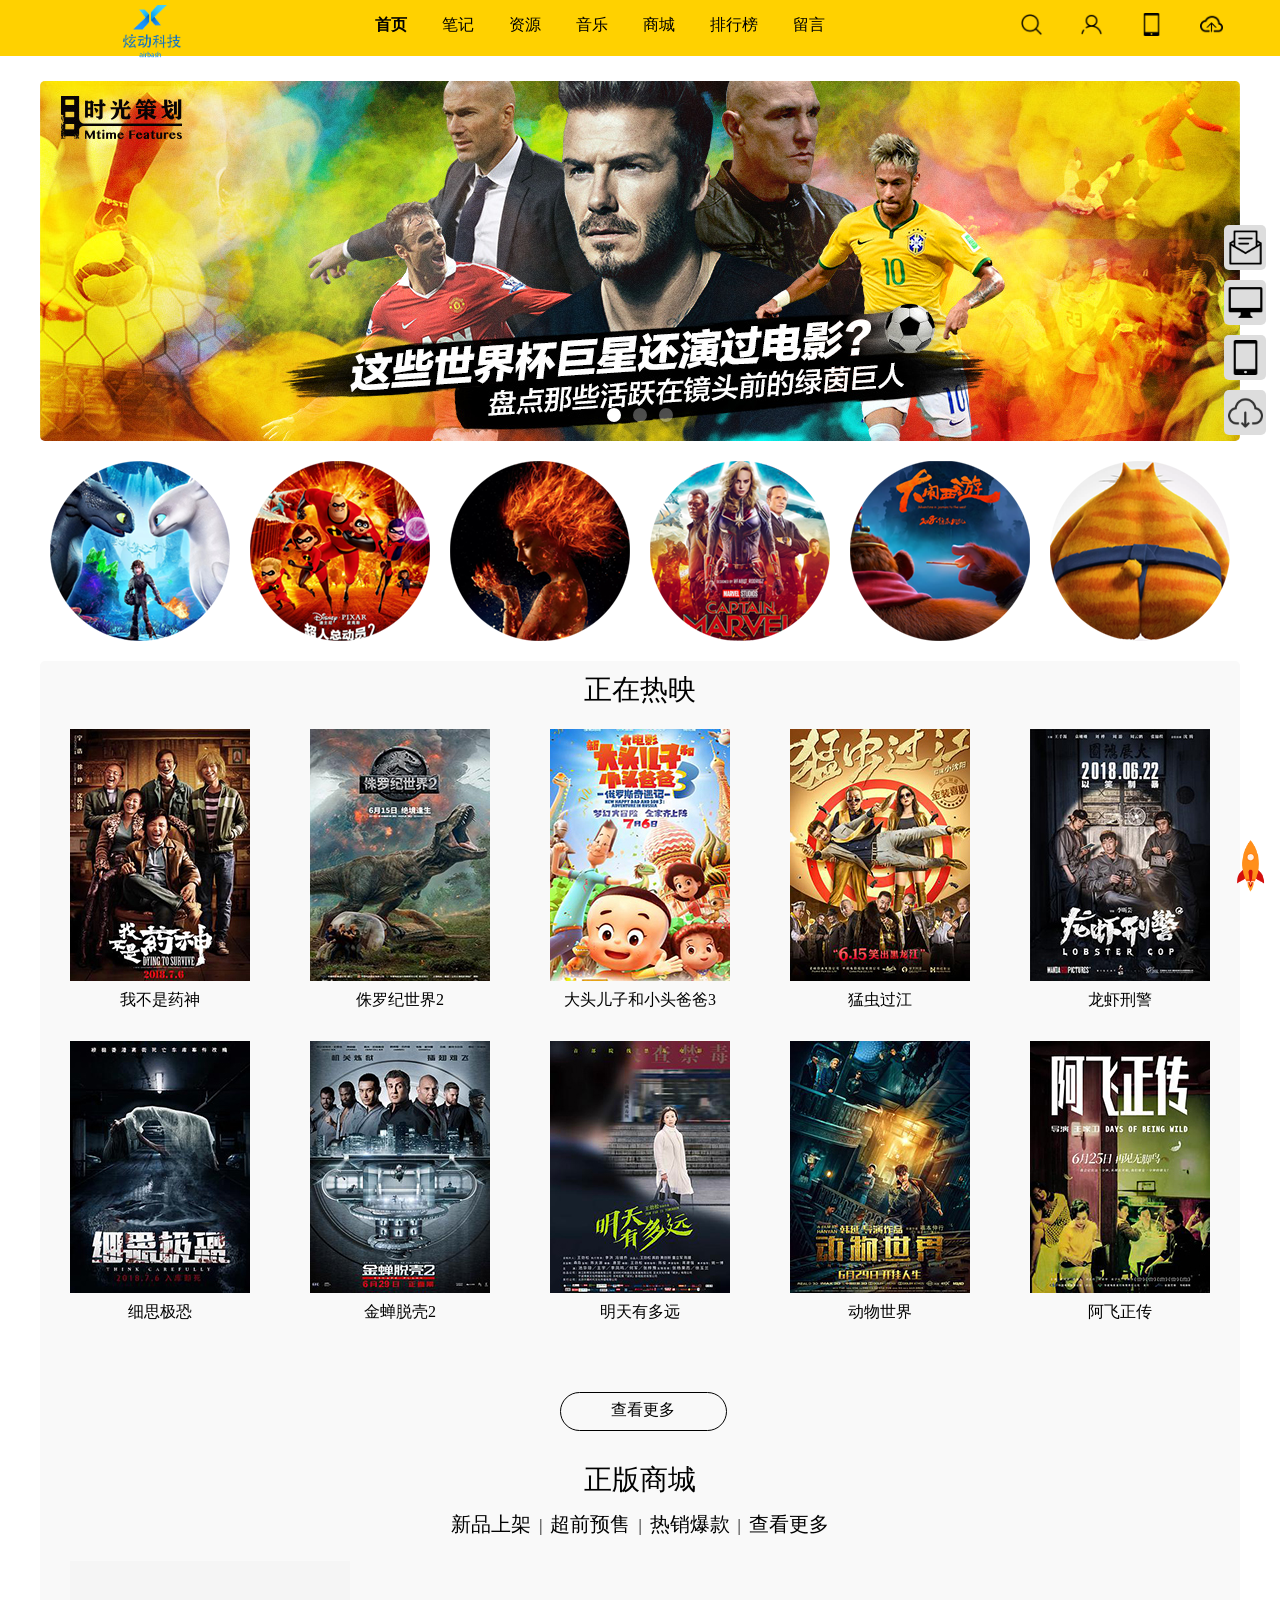
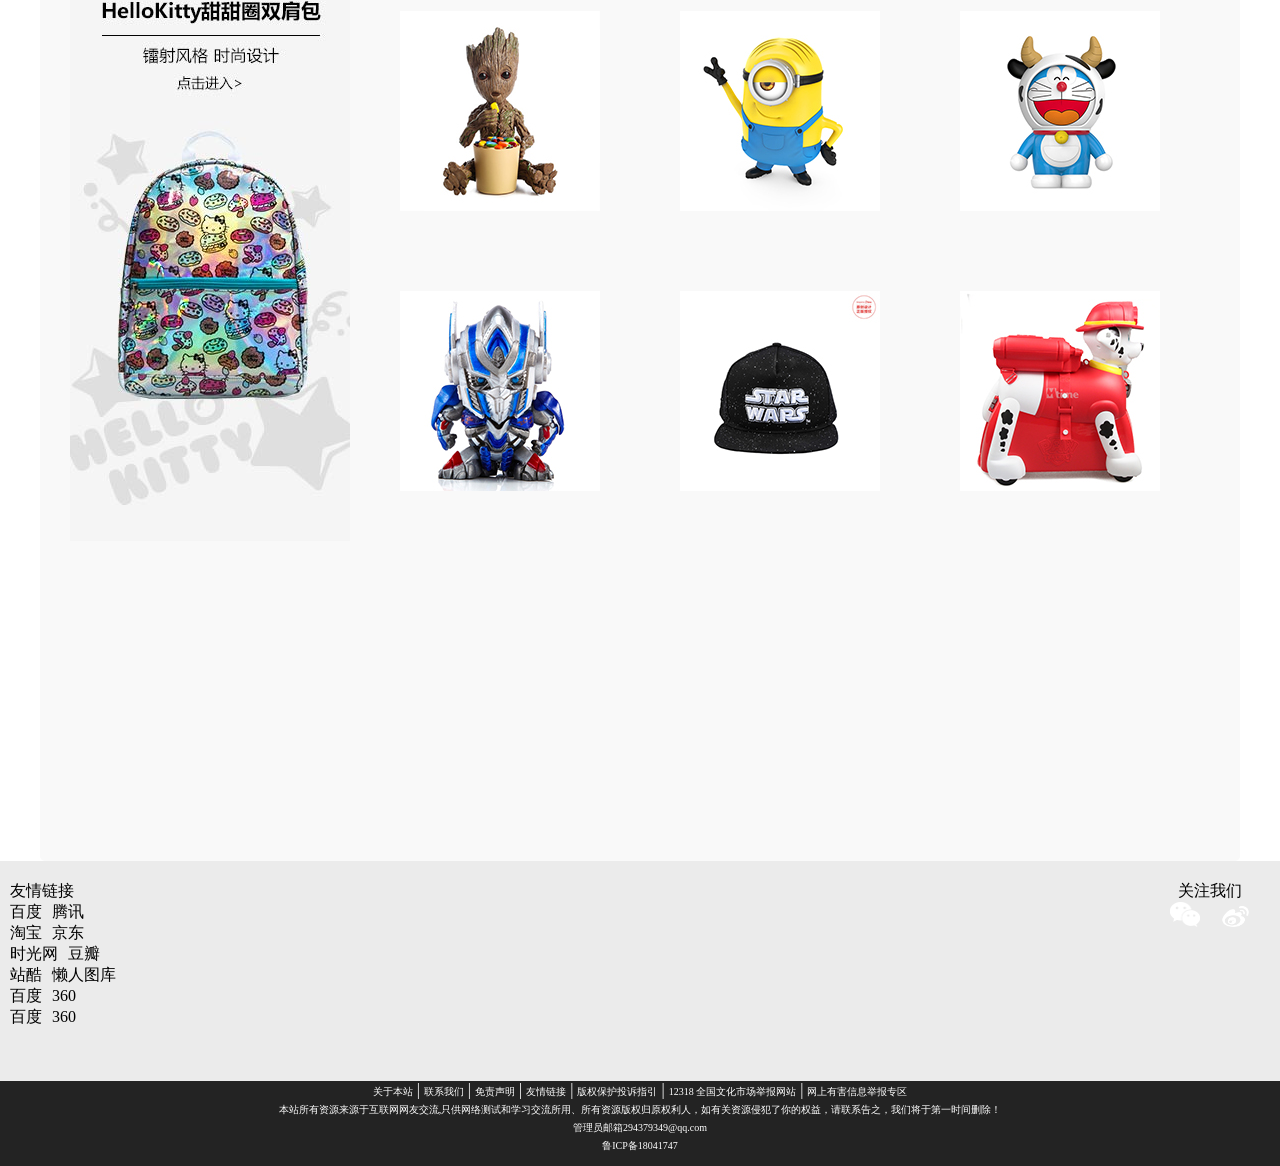
<file: index.html>
<!DOCTYPE html>
<html lang="zh-cn"><head>
<meta charset="UTF-8">
<title>炫动笔记(airbash) 做自己的笔记!</title>
<link href="styles/style.css" rel="stylesheet" type="text/css">
<link rel="shortcut icon" href="favicon.ico">
<link href="styles/login.css" rel="stylesheet" type="text/css">
<link href="styles/absolute.css" rel="stylesheet" type="text/css">
<link href="styles/banner.css" rel="stylesheet" type="text/css">
<link href="styles/radius.css" rel="stylesheet" type="text/css">
<link href="styles/content.css" rel="stylesheet" type="text/css">
<!--<link href="styles/换肤测试版.css" rel="stylesheet" type="text/css">-->
<link href="styles/music.css" rel="stylesheet" type="text/css">
<link href="styles/content2.css" rel="stylesheet" type="text/css">
<link href="styles/footer.css" rel="stylesheet" type="text/css">
<link href="styles/flickerplate.css" rel="stylesheet" type="text/css">
<script src="js/min/jquery-v1.10.2.min.js" type="text/javascript"></script>
<script src="js/min/jquery-finger-v0.1.0.min.js" type="text/javascript"></script>
<script>
	$(document).ready(function(){
		$('.flicker-example').flicker();
	});
</script>
</head>
<body>
	<div id="huanfu">
	<div id="container">
		<div id="header">
				<div class="logo">
					<a href="index.html"><img src="images/logo.png"  height="71px"></a>
				</div>
				<div class="login">
					<ul id="nav">
						<li class="li1"><a href="#"><img src="images/搜索.png" height="23px"></a><input class="input1" type="text" name="userName" size="15" maxlength="15" value="电影或明星" /> </li>
						<li><a href="#"><img src="images/login.png" height="23px"></a></li>
						<li><a href="#"><img src="images/客户端.png" height="23px"></a>
							<ul>
								<li><img src="images/mm_facetoface_collect_qrcode_1530512823419.png" height="150px"></li>
							</ul>
						</li>
						<li><a href="#"><img src="images/上传.png" height="23px"></a></li>
					</ul>
				</div>
				<div class="menu"><!--导航-->
					<ul>
						<li><a href="index.html" class="text1">首页</a></li>
						<li><a href="note.html">笔记</a></li>
						<li><a href="#">资源</a></li>
						<li><a href="#">音乐</a></li>
						<li><a href="#">商城</a></li>
						<li><a href="#">排行榜</a></li>
						<li><a href="#">留言</a></li>
					</ul>
				</div>
			<div class="abc">
			</div>
		</div>
<div id="banner">
		<div class="white">
			</div>
			<div class="flicker-example" data-block-text="false">
				 <ul class="weizhi">
					<li data-background="img/field.jpg">
					</li>
					<li data-background="img/forest.jpg">
					</li>
					<li data-background="img/frozen-water.jpg">
					</li>
				</ul>
			</div>
		</div>
	  <div id="radius">
			<div class="white">
		  	</div>
			<div class="radius_content">
				<div class="radius1"><img src="images/驯龙高手3.png" title="驯龙高手3"></div>
				<div class="radius1"><img src="images/超人总动员2.png" title="超人总动员2" ></div>
				<div class="radius1"> <img src="images/X战警-黑凤凰.png" title="X战警-黑凤凰" ></div>
				<div class="radius1"><img src="images/惊奇女士.png" title="惊奇女士" ></div>
				<div class="radius1"><img src="images/大闹西游.png" title="大闹西游" ></div>
				<div class="radius1"><img src="images/刀锋剑客.png" title="刀锋剑客" ></div>
			</div>
		</div>
		<div id="content">
		  <div id="content1">
			<div class="bigtext">
				<a>正在热映</a>
			</div>
			<p>
			<div class="c1">
					<a href="#">
						<div class="img"><img src="images/p2519070834.jpg"></div>
						<div class="text"><div class="t1">导演 文牧野<p>主演 徐峥/王传君/周一围</p><p>剧情/喜剧</p><p>7月5日 上映</p><p>117分钟 大陆</p></div></div>
						<div class="text2"><a href="scend.html">我不是药神</a></div>
					</a>
				</div>
				<div class="c1">
					<a href="#">
						<div class="img"><img src="images/p2522069454.jpg"></div>
						<div class="text"><div class="t1">导演 胡安·安东尼奥·巴亚纳<p>主演 克里斯·帕拉特 / 布莱丝·达拉斯·霍华德 / 贾斯蒂斯·史密斯 </p><p>6月15日上映</p><p>128分钟 美国</p></div></div>
						<div class="text2"><a href="#">侏罗纪世界2</a></div>
					</a>
				</div>
				<div class="c1">
					<a href="#">
						<div class="img"><img src="images/p2522820714.jpg"></div>
						<div class="text"><div class="t1">导演 何澄<p>主演 刘纯燕/董浩/鞠萍</p><p>动画/家庭</p>7月6日上映<p>80分钟 大陆</p></div></div>
						<div class="text2"><a href="#">大头儿子和小头爸爸3</a></div>
					</a>
				</div>
				<div class="c1">
					<a href="#">
						<div class="img"><img src="images/p2523437699.jpg"></div>
						<div class="text"><div class="t1">导演 小沈阳<p>主演 小沈阳/潘斌龙/宋芸桦</p><p>喜剧/动作</p>6月15日上映<p>99分钟 大陆</p></div>
						</div>
						<div class="text2"><a href="#">猛虫过江</a></div>
					</a>
				</div>
				<div class="c1">
					<a href="#">
						<div class="img"><img src="images/p2523437806.jpg"></div>
						<div class="text"><div class="t1">导演 李昕芸<p>主演 王千源/袁姗姗/刘桦</p><p>喜剧/动作</p><p>6月22日上映</p><p>80分钟 大陆</p></div></div>
						<div class="text2"><a href="#">龙虾刑警</a></div>
				  </a>
				</div>
			</p>
		  	<p>
				<div class="c1">
					<a href="#">
					<div class="img"><img src="images/p2523632181.jpg"></div>
					<div class="text"><div class="t1">导演 张跃斌<p>主演 韩素媛/蓝波/庞贝童</p><p>惊悚/恐怖</p><p>7月6日上映</p><p>92分钟 大陆</p></div></div>
					<div class="text2"><a href="#">细思极恐</a></div>
					</a>
				</div>
				<div class="c1">
					<a href="#">
					<div class="img"><img src="images/p2524134770.jpg"></div>
					<div class="text"><div class="t1">导演 史蒂芬.c.米勒<p>主演 西尔维斯特·史泰龙/黄晓明/戴夫·巴蒂斯塔</p><p>动作/惊悚</p><p>6月29日上映</p><p>93分钟 美国</p></div></div>
					<div class="text2"><a href="#">金蝉脱壳2</a></div>
					</a>
				</div>
				<div class="c1">
					<a href="#">
					<div class="img"><img src="images/p2524606602.jpg"></div>
					<div class="text"><div class="t1">导演 王劲松<p>主演 池华琼/王宇/何军</p><p>剧情</p><p>6月26日</p><p>80分钟 大陆</p></div></div>
					<div class="text2"><a href="#">明天有多远</a></div>
					</a>
				</div>
			  	<div class="c1">
					<a href="#">
					<div class="img"><img src="images/p2525528688.jpg"></div>
					<div class="text"><div class="t1">导演 韩延<p>主演 李易峰/迈克尔·道格拉斯/周冬雨</p><p>剧情/动作</p><p>6月29日</p><p>132分钟 大陆</p></div></div>
					<div class="text2"><a href="#">动物世界</a></div>
					</a>
				</div>
			  	<div class="c1">
					<a href="#">
					<div class="img"><img src="images/p2525770523.jpg"></div>
					<div class="text"><div class="t1">导演 王家卫<p>主演 张国荣/张曼玉/刘嘉玲</p><p>剧情/爱情</p><p>6月25日上映</p><p>94分钟 香港</p></div></div>
					<div class="text2"><a href="#">阿飞正传</a></div>
					</a>
				</div>
			</p>
				<div class="display">
					<a href="#">查看更多</a>
				</div>
			</div>
		<div id="content2">
			<div class="bigtext">
				<a href="#">正版商城</a>
			</div>
			<div class="smalltext">
					<a href="#">新品上架</a>&nbsp;&nbsp;|&nbsp;&nbsp;<a href="#">超前预售</a>&nbsp;&nbsp;|&nbsp;&nbsp;<a href="#">热销爆款</a>&nbsp;&nbsp;|&nbsp;&nbsp;<a href="#">查看更多</a>
			</div>
		  	<div class="c3">
				<div class="longimg"><a href="#"><img src="images/hellokitty甜甜圈双肩包.jpg"></a>
				</div>
			</div>
		  	<div class="c2">
				<div class="smallimg"><img src="images/树人格鲁特.jpg"></div>
				<div class="none1"></div>
			 	<div class="shop1">
					<img src="images/购物车.png"><div class="shop2">
					<a href="#"><img src="images/购物车黄色.png"></a></div>
			  	</div>
			</div>
			<div class="c2">
				<div class="smallimg"><img src="images/小黄人充电宝.jpg"></div>
				<div class="none1"></div>
				<div class="shop1">
					<img src="images/购物车.png"><div class="shop2">
					<a href="#"><img src="images/购物车黄色.png"></a></div>
			  	</div>
			</div>
			<div class="c2">
				<div class="smallimg"><img src="images/哆啦A梦牛年充电宝.jpg"></div>
				<div class="none1"></div>
				<div class="shop1">
					<img src="images/购物车.png"><div class="shop2">
					<a href="#"><img src="images/购物车黄色.png"></a></div>
			  	</div>
			</div>
			<div class="c2">
				<div class="smallimg"><img src="images/擎天柱Q版公仔.jpg"></div>
				<div class="none1"></div>
				<div class="shop1">
					<img src="images/购物车.png"><div class="shop2">
					<a href="#"><img src="images/购物车黄色.png"></a></div>
			  	</div>
			</div>
			<div class="c2">
				<div class="smallimg"><img src="images/星球大战鸭舌帽.jpg"></div>
				<div class="none1"></div>
				<div class="shop1">
					<img src="images/购物车.png"><div class="shop2">
					<a href="#"><img src="images/购物车黄色.png"></a></div>
			  	</div>
			</div>
			<div class="c2">
				<div class="smallimg"><img src="images/汪汪队立大功旅行箱.jpg" ></div>
				<div class="none1"></div>
				<div class="shop1">
					<img src="images/购物车.png"><div class="shop2">
					<a href="#"><img src="images/购物车黄色.png"></a></div>
			  	</div>
			</div>
			</div>
		</div>
	<div id="music">
		<!--<audio controls autoplay loop>
			<source src="music/张恋歌 - For love.mp3">
			您的浏览器不支持 audio 元素。
		</audio>
		-->
	</div>
	</div>
	<div id="footer">
		<div class="lianjie">
			<a>友情链接</a>
			<p><a href="https://www.baidu.com/">百度</a><a href="https://www.so.com/">腾讯</a></p>
			<p><a href="http://www.taobao.com/">淘宝</a><a href="https://www.jd.com/">京东</a></p>
			<p><a href="http://www.mtime.com">时光网</a><a href="http://movie.douban.com/">豆瓣</a></p>
			<p><a href="http://www.zcool.com.cn">站酷</a><a href="http://www.lanrentuku.com/">懒人图库</a></p>
			<p><a href="https://www.baidu.com/">百度</a><a href="https://www.so.com/">360</a></p>
			<p><a href="https://www.baidu.com/">百度</a><a href="https://www.so.com/">360</a></p>
		</div>
			<div class="qindie">
				<a>关注我们</a>
				<div class="weibo">
					<a href="https://weibo.com/ZSPzhaoshuaipeng"><img src="images/微博.png"></a>
				</div>
				<div class="weixin">
					<img src="images/微信.png">
					<div class="weixinimg">
						<img src="images/weinxin.png">
					</div>
				</div>
			</div>
	</div>
	<div id="footer2">
			<a href="www.airbash.cn">关于本站</a> |
			<a href="#">联系我们</a> |
			<a href="#">免责声明</a> |
			<a href="#">友情链接</a> |
			<a href="#">版权保护投诉指引</a> |
			<a href="#">12318 全国文化市场举报网站</a> |
			<a href="#">网上有害信息举报专区</a>
		<p>
			<a>本站所有资源来源于互联网网友交流,只供网络测试和学习交流所用、所有资源版权归原权利人，如有关资源侵犯了你的权益，请联系告之，我们将于第一时间删除！</a>
		</p>
		<p><a href="mailto:294379349@qq.com">管理员邮箱294379349@qq.com</a>

		</p>
		<p>
			<a>鲁ICP备18041747</a>
		</p>
	</div>
	<div id="absolute1" align="center"><!--右侧意见反馈-->
		<div class="abs">
			<img src="images/意见反馈.png" width="35px"><a href="#"><p>意见</p><p>反馈</p></a>
		</div>
		<div class="abs">
			<img src="images/PC端.png" width="35px"><a href="#"><p>PC端</p><p>下载</p></a>
		</div>
		<div class="abs">
			<img src="images/客户端.png" width="35px"><a href="#"><p>APP</p><p>下载</p></a>
		</div>
		<div class="abs">
			<img src="images/下载.png" width="35px"><a href="#"><p>极速</p><p>下载</p></a>
		</div>
	</div>
	<div id="absolute2">
   		 <a href="index.html"><img src="images/火箭-icon.png" width="60px"></a><!--右下角回到顶部-->
	</div>
</div>
</body>
</html>
</file>
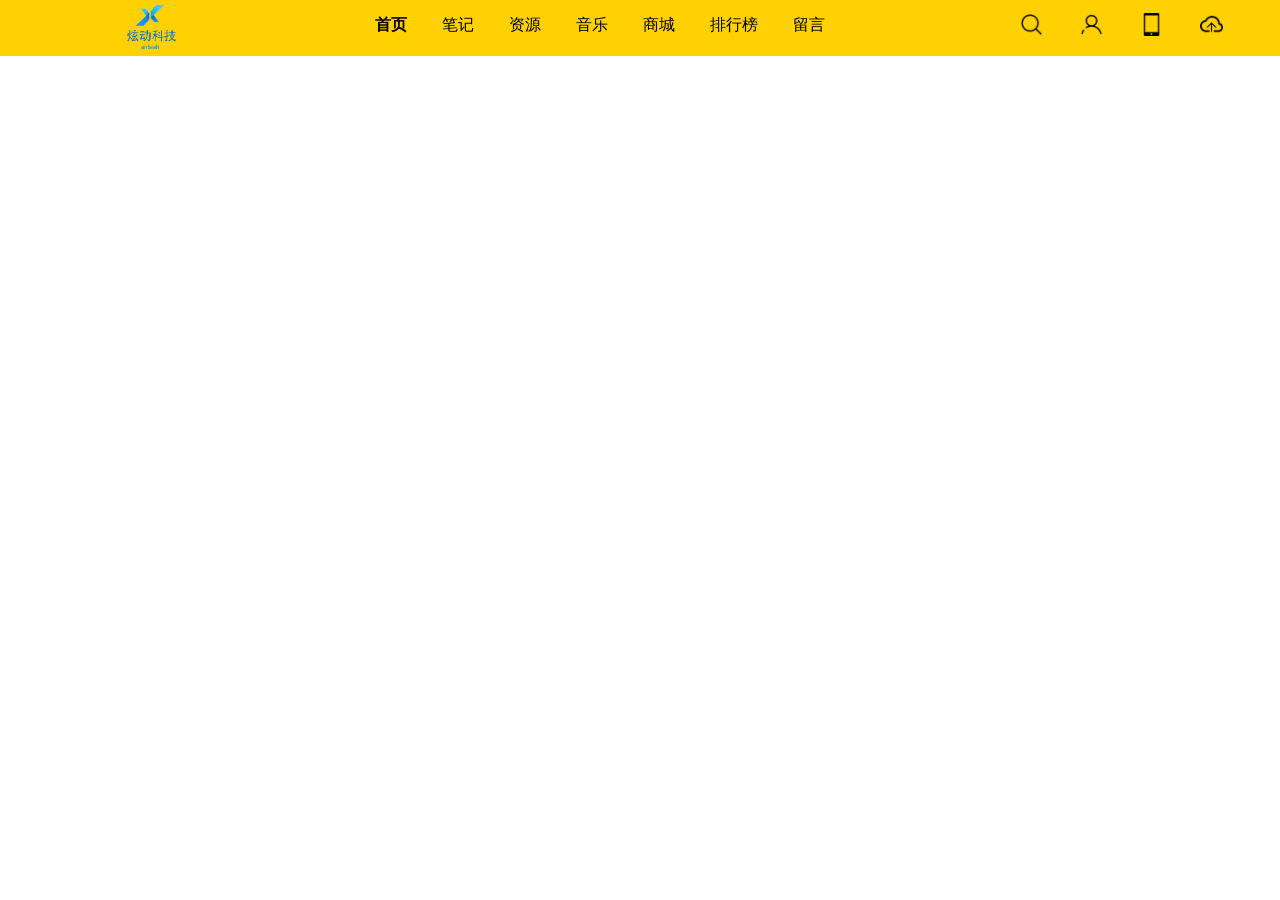
<file: note.html>
<!DOCTYPE html>
<html lang="zh-CN">
<head>
	<meta charset="UTF-8">
	<title>java笔记</title>
	<link href="styles/style.css" rel="stylesheet" type="text/css">
	<link rel="shortcut icon" href="favicon.ico">
	<link href="styles/login.css" rel="stylesheet" type="text/css">
</head>
<body>
	<div id="container">
		<div id="header">
				<div class="logo">
					<a href="index.html"><img src="images/logo.png"  height="60px"></a>
				</div>
				<div class="login">
					<ul id="nav">
						<li class="li1"><a href="#"><img src="images/搜索.png" height="23px"></a><input class="input1" type="text" name="userName" size="15" maxlength="15" value="电影或明星" /> </li>
						<li><a href="#"><img src="images/login.png" height="23px"></a></li>
						<li><a href="#"><img src="images/客户端.png" height="23px"></a>
							<ul>
								<li><img src="images/mm_facetoface_collect_qrcode_1530512823419.png" height="150px"></li>
							</ul>
						</li>
						<li><a href="#"><img src="images/上传.png" height="23px"></a></li>
					</ul>
				</div>
				<div class="menu"><!--导航-->
					<ul>
						<li><a href="index.html" class="text1">首页</a></li>
						<li><a href="#">笔记</a></li>
						<li><a href="#">资源</a></li>
						<li><a href="#">音乐</a></li>
						<li><a href="#">商城</a></li>
						<li><a href="#">排行榜</a></li>
						<li><a href="#">留言</a></li>
					</ul>
				</div>
			<div class="abc">
			</div>
		</div>
	</div>
</body>
</html>
</file>
<file: styles/style.css>
@charset "utf-8";
/* CSS Document */
*
{
	margin:0 auto;
	border:0px;
	padding:0px;
}
#header
{
	width:100%;
	height:56px;
	min-width:1200px;
	background-color:#ffd100;
}
#header .menu
{
	width:600px;
	height:56px;
}
#header .menu li
{
	float:left;
	margin-top:15px;
	list-style-type: none;
}
#header .menu a
{
	text-decoration:none;
	margin-left:35px;
	color:black;
}
#header .text1
{
	font-weight: bold;	
}
#header .login
{
	float:right;
	width:282px;
	height:56px;
}
#header .logo
{
	float:left;
	width:300px;
	height:56px;
	text-align: center;
}
#header .logo img
{
	margin-top:5px;
}
</file>
<file: styles/login.css>
@charset "utf-8";
/* CSS Document */
#nav/*总表*/
{
	list-style-type:none;
	height:57px;
    width:282px;
	position:relative;
}
#nav li/*三个图标*/
{
	float:left;
	width:60px;
	height:56px;
}
#nav img
{
	margin-top:5px;
	margin:13px 21.5px;/*一层网络连接的相对位置*/
}
#nav ul/*二级菜单*/
{
	display:none;
}
#nav li:hover ul/*指定下拉列表出现的位置*/
{
	display:block;
	list-style-type:none;
	position:relative;
	right:30px;
	z-index:200;
}
#nav ul li img
{
	margin:0px;
	padding:0px;
}
#nav .li1 .input1
{
	position:absolute;	
	top:13px;
	right:260px;
	height:23px;
	border-radius: 10px;
	display:none;
	text-align: center;
}
#nav .li1:hover .input1
{
	display:block;
}
</file>
<file: styles/absolute.css>
@charset "utf-8";
/* CSS Document */
#absolute1 a
{
	display:none;
}
#absolute1 .abs
{
	
	margin-bottom:10px;
	background:#DDDDDD;
	height:45px;
	width:42.5px;
	border-radius:5px;
}
#absolute1
{
	width:50px;
	height:100px;
	position:fixed;
	right:10px;
	top:25%;
	z-index: 10;
}
#absolute1 .abs:hover
{
	background:#ffd100;
}
#absolute1 .abs:hover a
{
	display:block;
	position:fixed;
	text-decoration:none;
	font-size:14px;
	font-weight:700;
	color:#000;
	letter-spacing:2px;
	margin-left:5px;
	margin-top:5px;
}
#absolute1 img
{
	margin-top: 4.5px;
}
#absolute1 :hover img
{
	display:none;
}
#absolute2
{
	position:fixed;
	right:0;
	bottom:0;
	z-index:10;
}
</file>
<file: styles/banner.css>
@charset "utf-8";
/* CSS Document */
#banner
{
	height:385px;
	width:1200px;

}
.white
{
	height:25px;
	width:1202px;
}
</file>
<file: styles/radius.css>
@charset "utf-8";
/* CSS Document */
#radius
{
	width:1200px;
	height:220px;
}
#radius .white
{
	height:20px;
}
#radius .radius_content
{
	height:180px;
}
#radius .radius1
{
	height:180px;
	width:180px;
	border-radius:100px;
	float:left;
	margin:0px 10px;
}
#radius img
{
	height:180px;
}
</file>
<file: styles/content.css>
@charset "utf-8";
/* CSS Document */
#content
{
	height:1800px;
	width:1200px;
	background-color:#F9F9F9;
	border-radius:5px;
}
#content1
{
	height:800px;
	width:1200px;
	position:relative;
}
#content1 .c1
{
	height:252px;
	width:180px;
	float:left;
	margin:30px;
	position:relative;
	
}
#content1 img
{
	width:180px;
	height:252px;
}
#content1 .text
{
	height:252px;
	width:180px;
	position:absolute;
	left:0px;
	top:0px;
	text-align:center;
	opacity: 0;
	background:#333;
	background:rgba(0,0,0,.7);
}
#content1 .c1:hover .text
{
	opacity: 1;
	color:white;
}
#content1 .t1
{
	margin-top:50px;
	height:100px;
}
#content1 .text2
{
	color:black;
	text-align: center;
	margin-top:5px;
}
#content1 .text2 a
{
	text-decoration:none;
	color:#000000;
}
#content1 .bigtext
{
	width:1200px;
	height:28px;
	text-align: center;
	padding-top:10px;
}
#content1 .bigtext a
{
	font-size:28px;
	font-family:"宋体";
}
#content1 .display
{
	width:165px;
	height:30px;
	position: absolute;
	bottom:30px;
	left:519.5px;
	text-align: center;
	border:#000000 1px solid;
	padding-top:7px;
	border-radius: 50px;
}
#content .display a
{
	text-decoration: none;
	color:black;
}
#content .display:hover
{
	background:#0084FF;
}
</file>
<file: styles/music.css>
@charset "utf-8";
/* CSS Document */
#music
{
	position:fixed;
	left: 0px;
	bottom: 0px;
}
</file>
<file: styles/content2.css>
@charset "utf-8";
/* CSS Document */
#content2
{
	width:1200px;
	height:1000px;
}
#content2 .bigtext
{
	width:1200px;
	height:50px;
	text-align: center;
}
#content2 .bigtext a
{
	font-size:28px;
	text-decoration: none;
	color:black;
}
#content2 .smalltext
{
	width:1200px;
	height:50px;
	text-align: center;
}
#content2 .smalltext a
{
	font-size:20px;
	text-decoration: none;
	color:black;
}
#content2 a
{
	font-size: 28px;
}
#content2 .c2
{
	margin:30px;
	margin-top:50px;
	margin-left:50px;
	position:relative;
	width:200px;
	height:200px;
	overflow:hidden;
	float:left;
}
#content2 .smallimg img
{
	width:200px;
	height:200px;
}
#content2 .none1
{
	height:300px;
	width:500px;
	background:#000000;
	background:rgba(0,0,0,.5);
	position:absolute;
	top:-100px;
	left:-280px;
	opacity: 0;
	transition:all .6s ease-in-out;
}
#content2 .c2:hover .none1
{
	transform:rotate(-20deg);
	opacity: 1;
}
#content2 .shop1, .shop2
{
	width:50px;
	height:50px;
	position: absolute;
	bottom:0px;
	right:0px;
	display:none;
}
#content2 .shop1 img
{
	width:50px;
}
#content2 .c2:hover .shop1
{
	display:block;
}
#content2 .shop1:hover .shop2
{
	display:block;
}
#content2 .c2:hover .smallimg img
{
	opacity: 0.5;
}
#content2 .c3/*imglong*/
{
	width:280px;
	height:580px;
	float:left;
	margin-left:30px;
}
</file>
<file: styles/footer.css>
@charset "utf-8";
@import url("music.css");
/* CSS Document */
#footer
{
	/*border-top:#000000 1px solid;*/
	width:100%;
	min-width: 1200px;
	height:200px;
	background-color:#EBEBEB;
	padding-top:20px;
	position: relative;
	z-index:1;
}
#footer a
{
	text-decoration: none;
	color:black;
}
#footer .lianjie
{
	width:200px;
	height:200px;
	float:left;
}
#footer .lianjie a
{
	margin-left:10px;
}
#footer .qindie
{
	float:right;
	width:100px;
	height:50px;
	margin-right:20px;
	text-align: center;
}
#footer .weibo
{
	float:right;
	width:50px;
	height:50px;
}
#footer a:hover
{
	color:#ffd100;
}
#footer .weibo img
{
	width:30px;
}
#footer .weixin
{
	width:50px;
	height:50px;
	float:right;
}
#footer .weixin img
{
	width:30px;
}
#footer .weixinimg
{
	width:50px;
	height:50px;
	display:none;
	position:absolute;
	text-align: center;
	bottom:100px;
	right:70px;
}
#footer .weixinimg img
{
	width:100px;
}
#footer .weixin:hover .weixinimg
{
	display:block;
}
#footer2
{
	min-width:1200px;
	width:100%;
	height:85px;
	text-align: center;
	marigin-top:100px;
	color:white;
	background-color:#232323;
}
#footer2 a
{
	text-decoration: none;
	color:white;
	font-size: 10px;
	
}
#footer2 a:hover
{
	color:#ffd100;
}
#footer2 p:hover
{
	cursor:default;
}
</file>
<file: styles/flickerplate.css>
.flickerplate {
	position:relative;
	width:1200px;
	height:360px;
	background-color:#e6e6e6;
	overflow:hidden;
	border-radius:5px;
	
}
.weizhi
{
	list-style-type: none;
}
.flickerplate ul.flicks {
	width:10000%;
	height:100%;
	padding:0px;
	margin:0px;
	list-style:none;
}
.flickerplate ul.flicks>li {
	float:left;
	width:1%;
	height:100%;
	background-position:center;
	background-size:cover;
	display:table
}
.flickerplate ul.flicks>li .flick-inner {
	height:100%;
	padding:10px;
	color:#fff;
	display:table-cell;
	vertical-align:middle
}
.flickerplate ul.flicks>li .flick-inner .flick-content {
	max-width:68.75em;
	margin-left:auto;
	margin-right:auto
}
.flickerplate ul.flicks>li .flick-title {
	padding:0px 0px;
	font-size:2.778em;
	line-height:1.995em;
	text-align:center
}
@media only screen and (max-width: 43.813em) {
.flickerplate ul.flicks>li .flick-title {
font-size:1.667em
}
}
.flickerplate ul.flicks>li .flick-sub-text {
	padding:5px;
	font-weight:300;
	line-height:2.5em;
	color:rgba(255, 255, 255, 0.8);
	text-align:center
}
.flickerplate ul.flicks>li .flick-title span.flick-block-text, .flickerplate ul.flicks>li .flick-sub-text span.flick-block-text {
	padding:12px 18px;
	background-color:rgba(0, 0, 0, 0.6)
}
.flickerplate .arrow-navigation {
	position:absolute;
	height:80%;
	width:10%;
	top:10%;
	z-index:100;
	overflow:hidden
}
.flickerplate .arrow-navigation .arrow {
	display:block;
	height:100%;
	width:90%;
	-webkit-transition:all 0.2s ease-out;
	-moz-transition:all 0.2s ease-out;
	-o-transition:all 0.2s ease-out;
	-ms-transition:all 0.2s ease-out;
	transition:all 0.2s ease-out
}
.flickerplate .arrow-navigation:hover, .flickerplate .arrow-navigation .arrow:hover {
	cursor:pointer
}
.flickerplate .arrow-navigation.left {
	left:0%
}
.flickerplate .arrow-navigation.left .arrow {
	opacity:0;
	margin:0px 0px 0px 50%;
	background-image:url("../img/flickerplate/arrow-left-light.png");
	background-repeat:no-repeat;
	background-position:left
}
.flickerplate .arrow-navigation.right {
	right:0%
}
.flickerplate .arrow-navigation.right .arrow {
	opacity:0;
	margin:0px 0px 0px -50%;
	background-image:url("../img/flickerplate/arrow-right-light.png");
	background-repeat:no-repeat;
	background-position:right
}
.flickerplate .arrow-navigation.left.hover .arrow {
	opacity:1;
	margin:0px 0px 0px 20%
}
.flickerplate .arrow-navigation.right.hover .arrow {
	opacity:1;
	margin:0px 0px 0px -20%
}
.flickerplate .dot-navigation {
	position:absolute;
	bottom:15px;
	width:100%;
	text-align:center;
	z-index:100
}
.flickerplate .dot-navigation ul {
	text-align:center;
	list-style:none;
	padding:0px 15px
}
.flickerplate .dot-navigation ul li {
	display:inline-block;
	float:none
}
.flickerplate .dot-navigation .dot {
	width:14px;
	height:14px;
	margin:0px 6px;
	background-color:rgba(255, 255, 255, 0.3);
	border-radius:50%;
	-o-border-radius:50%;
	-ms-border-radius:50%;
	-moz-border-radius:50%;
	-webkit-border-radius:50%;
	-webkit-transition:background-color 0.2s ease-out;
	-moz-transition:background-color 0.2s ease-out;
	-o-transition:background-color 0.2s ease-out;
	-ms-transition:background-color 0.2s ease-out;
	transition:background-color 0.2s ease-out
}
.flickerplate .dot-navigation .dot:hover {
	cursor:pointer;
	background-color:rgba(255, 255, 255, 0.6)
}
.flickerplate .dot-navigation .dot.active {
	background-color:#fff
}
.flickerplate .dot-navigation.left, .flickerplate .dot-navigation.left ul {
	text-align:left
}
.flickerplate .dot-navigation.right, .flickerplate .dot-navigation.right ul {
	text-align:right
}
.flickerplate.flicker-theme-dark .arrow-navigation.left .arrow {
	background-image:url("../img/flickerplate/arrow-left-dark.png")
}
.flickerplate.flicker-theme-dark .arrow-navigation.right .arrow {
	background-image:url("../img/flickerplate/arrow-right-dark.png")
}
.flickerplate.flicker-theme-dark .dot-navigation .dot {
	background-color:rgba(0, 0, 0, 0.12)
}
.flickerplate.flicker-theme-dark .dot-navigation .dot:hover {
	background-color:rgba(0, 0, 0, 0.6)
}
.flickerplate.flicker-theme-dark .dot-navigation .dot.active {
	background-color:#000
}
.flickerplate.flicker-theme-dark ul.flicks li .flick-inner {
	color:rgba(0, 0, 0, 0.9)
}
.flickerplate.flicker-theme-dark ul.flicks li .flick-inner .flick-content .flick-sub-text {
	color:rgba(0, 0, 0, 0.9)
}
.flickerplate.flicker-theme-dark ul.flicks li .flick-inner .flick-content .flick-title span.flick-block-text, .flickerplate.flicker-theme-dark ul.flicks li .flick-inner .flick-content .flick-sub-text span.flick-block-text {
	background-color:rgba(255, 255, 255, 0.5)
}
.flickerplate ul.flicks li.flick-theme-dark .flick-inner {
	color:rgba(0, 0, 0, 0.9)
}
.flickerplate ul.flicks li.flick-theme-dark .flick-inner .flick-content .flick-sub-text {
	color:rgba(0, 0, 0, 0.9)
}
.flickerplate ul.flicks li.flick-theme-dark .flick-inner .flick-content .flick-title span.flick-block-text, .flickerplate ul.flicks li.flick-theme-dark .flick-inner .flick-content .flick-sub-text span.flick-block-text {
	background-color:rgba(255, 255, 255, 0.5)
}
.flickerplate.animate-transform-slide ul.flicks {
	-webkit-perspective:1000;
	-webkit-backface-visibility:hidden;
	transform:translate3d(0%, 0px, 0px);
	-webkit-transform:translate3d(0%, 0px, 0px);
	-webkit-transition:-webkit-transform 0.6s;
	-o-transition:-o-transform 0.6s;
	-moz-transition:-moz-transform 0.6s;
	transition:transform 0.6s
}
.flickerplate.animate-transition-slide ul.flicks {
	position:relative;
	left:0%;
	-webkit-transition:left 0.4s ease-out;
	-moz-transition:left 0.4s ease-out;
	-o-transition:left 0.4s ease-out;
	-ms-transition:left 0.4s ease-out;
	transition:left 0.4s ease-out
}
.flickerplate.animate-jquery-slide ul.flicks {
	position:relative;
	left:0%
}
.flickerplate.animate-scroller-slide {
	padding-bottom:0px;
	overflow:auto
}
.flickerplate.animate-scroller-slide ul.flicks {
	position:auto
}
</file>
